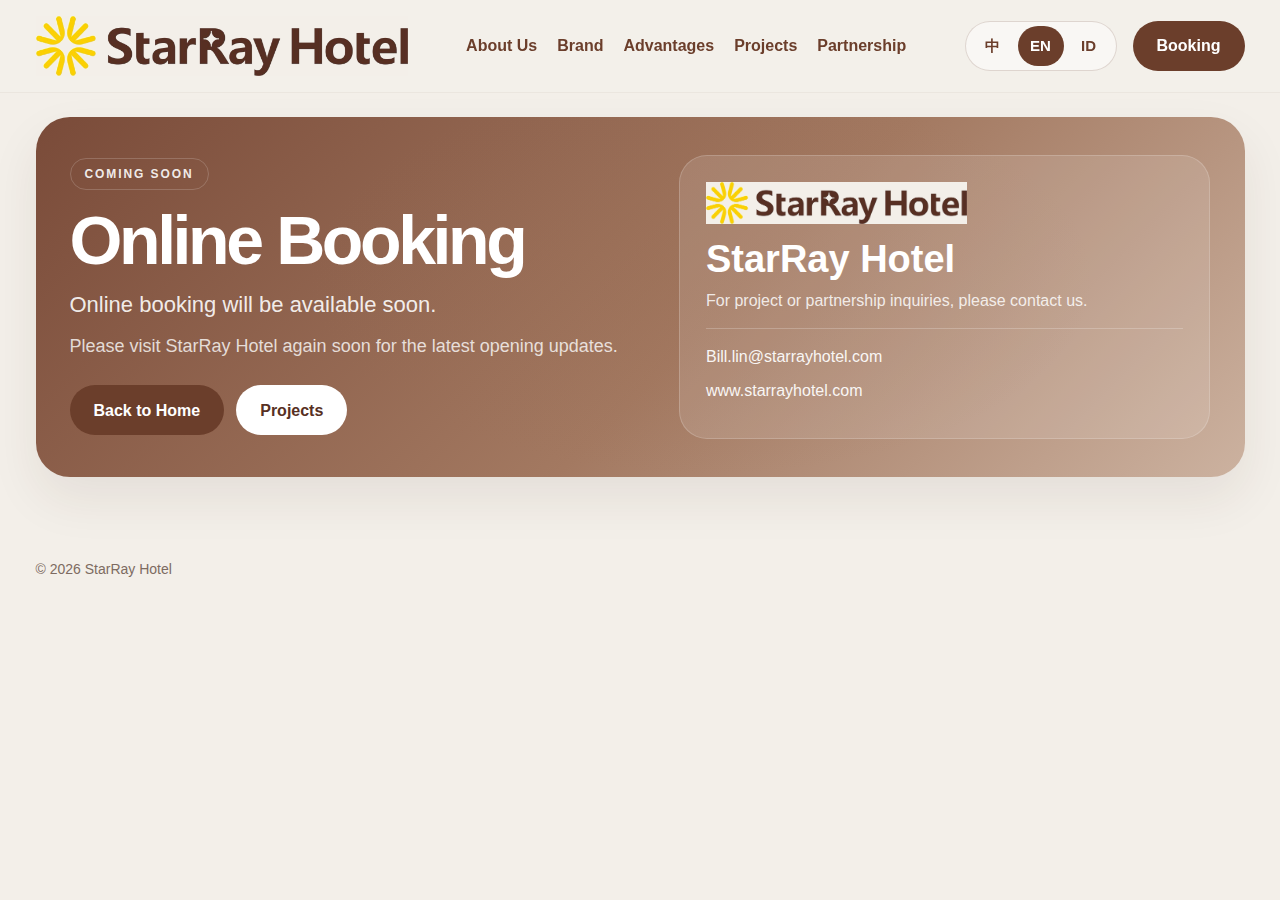
<file: booking/index.html>
<!doctype html><html lang="en"><head><meta charset="utf-8"><meta name="viewport" content="width=device-width,initial-scale=1"><title>Online Booking · StarRay Hotel</title><style>
:root{
  --bg:#f3efe9;
  --surface:#f8f5f1;
  --card:#ffffff;
  --text:#2f2019;
  --muted:#6f6158;
  --brand:#6b3e2b;
  --brand-dark:#573023;
  --brand-light:#c9ac98;
  --accent:#fdd100;
  --line:rgba(107,62,43,.12);
  --white:#fff;
  --container:1265px;
  --radius:32px;
  --shadow:0 22px 50px rgba(69,39,26,.08);
  --font:-apple-system,BlinkMacSystemFont,"Segoe UI",Inter,Roboto,Helvetica,Arial,sans-serif;
}
*{box-sizing:border-box}
html{scroll-behavior:smooth}
body{margin:0;font-family:var(--font);background:var(--bg);color:var(--text);line-height:1.45}
a{text-decoration:none;color:inherit}
img{display:block;max-width:100%}
.container{max-width:var(--container);margin:0 auto;padding:0 28px}
.site-header{position:sticky;top:0;z-index:40;background:rgba(243,239,233,.96);backdrop-filter:blur(10px);border-bottom:1px solid rgba(107,62,43,.06)}
.site-header .inner{display:flex;align-items:center;justify-content:space-between;gap:26px;min-height:92px}
.brandmark{display:flex;align-items:center;gap:16px;min-width:0;flex:0 0 auto}
.brandmark img{height:60px;width:auto}
.nav{display:flex;align-items:center;justify-content:center;gap:20px;flex:1;min-width:0;padding:0 8px}
.nav a{font-size:16px;font-weight:600;color:var(--brand);white-space:nowrap;flex:0 0 auto}
.nav a:hover,.nav a.active{color:var(--brand-dark)}
.actions{display:flex;align-items:center;gap:16px;flex:0 0 auto}
.lang-switch{display:flex;align-items:center;gap:2px;border:1px solid rgba(107,62,43,.18);border-radius:999px;padding:4px;background:rgba(255,255,255,.45)}
.lang-switch a,.lang-switch span{display:inline-flex;align-items:center;justify-content:center;height:40px;min-width:46px;padding:0 12px;border-radius:999px;font-size:15px;font-weight:700;color:var(--brand)}
.lang-switch .active{background:var(--brand);color:#fff}
.button{display:inline-flex;align-items:center;justify-content:center;height:50px;padding:0 24px;border-radius:999px;font-weight:700;font-size:16px;transition:.18s ease;white-space:nowrap}
.button.brand{background:var(--brand);color:#fff}
.button.primary{background:#fff;color:var(--brand-dark)}
.button.secondary{background:transparent;color:#fff;border:1px solid rgba(255,255,255,.38)}
.button.outline{background:transparent;color:var(--brand);border:1px solid rgba(107,62,43,.18)}
.button.small{height:40px;padding:0 16px;font-size:14px}
main{padding-bottom:28px}
.hero{padding:24px 0 16px}
.hero-panel{position:relative;overflow:hidden;border-radius:34px;padding:46px 34px 28px;background:
 radial-gradient(780px 390px at 56% 48%, rgba(155,110,84,.26), transparent 60%),
 linear-gradient(135deg, #573023 0%, #7a4b39 34%, #a27f67 68%, #ccb2a0 100%);
 box-shadow:var(--shadow)}
.hero-panel::before{content:"";position:absolute;inset:0;background-image:
 radial-gradient(circle at 85% 20%, rgba(253,209,0,.12) 0 2px, transparent 2px),
 radial-gradient(circle at 90% 24%, rgba(253,209,0,.10) 0 2px, transparent 2px),
 radial-gradient(circle at 78% 10%, rgba(253,209,0,.09) 0 2px, transparent 2px);
 background-size:120px 120px,120px 120px,120px 120px;opacity:.45;pointer-events:none}
.hero h1{margin:0 0 18px;font-size:62px;line-height:1;letter-spacing:-.045em;color:#fff;max-width:680px}
.hero .kicker{margin:0 0 18px;font-size:24px;font-weight:500;color:rgba(255,255,255,.92)}
.hero .lede{margin:0 0 28px;max-width:610px;font-size:18px;color:rgba(255,255,255,.82)}
.hero .cta{display:flex;gap:12px;flex-wrap:wrap;margin-bottom:28px}
.metrics{display:grid;grid-template-columns:repeat(3,1fr);gap:16px}
.metric{min-height:118px;padding:20px 28px;border-radius:24px;background:rgba(255,255,255,.10);border:1px solid rgba(255,255,255,.16);color:#fff}
.metric .value{font-size:42px;font-weight:800;line-height:1;margin-bottom:8px}
.metric .label{font-size:15px;color:rgba(255,255,255,.82)}
.section{padding:14px 0}
.card-panel{background:var(--surface);border:1px solid var(--line);border-radius:32px;padding:28px 28px;box-shadow:0 10px 28px rgba(69,39,26,.03)}
.section-label{margin:0 0 12px;color:var(--brand);font-size:13px;letter-spacing:.16em;text-transform:uppercase;font-weight:800}
.section h2{margin:0 0 18px;font-size:38px;line-height:1.05;letter-spacing:-.04em}
.section-intro{margin:0 0 18px;color:var(--muted);font-size:17px;max-width:760px}
.about-main{background:#fff;border:1px solid rgba(107,62,43,.10);border-radius:24px;padding:28px}
.about-company h3,.about-founder h3,.subsection-label{margin:0 0 14px;font-size:13px;color:var(--brand);letter-spacing:.14em;text-transform:uppercase;font-weight:800}
.about-company h4{margin:0 0 14px;font-size:28px;line-height:1.08;letter-spacing:-.03em}
.about-company p,.about-founder p{margin:0 0 10px;color:#584840;font-size:17px}
.foundation{display:grid;grid-template-columns:repeat(4,1fr);gap:14px;margin-top:18px}
.foundation .mini{background:#fbf7f3;border:1px solid rgba(107,62,43,.08);border-radius:18px;padding:14px 16px}
.foundation .mini .value{font-size:30px;font-weight:800;color:var(--brand);line-height:1}
.foundation .mini .label{margin-top:8px;font-size:14px;color:var(--muted)}
.photo-strip{display:grid;grid-template-columns:repeat(3,1fr);gap:0;margin:18px -28px 18px;border-top:1px solid rgba(107,62,43,.08);border-bottom:1px solid rgba(107,62,43,.08);overflow:hidden}
.photo-strip .item{aspect-ratio:16/9;overflow:hidden}
.photo-strip img{width:100%;height:100%;object-fit:cover}
.about-founder{padding-top:6px}
.about-founder h4{margin:0 0 8px;font-size:22px;line-height:1.15}
.about-founder .role{font-weight:700;color:#5a4b43}
.brand-cards{display:grid;grid-template-columns:repeat(3,1fr);gap:14px;margin-top:18px}
.brand-card{position:relative;overflow:hidden;border-radius:24px;min-height:300px;border:1px solid rgba(107,62,43,.10)}
.brand-card .bg{position:absolute;inset:0;width:100%;height:100%;object-fit:cover}
.brand-card::after{content:"";position:absolute;inset:0;background:linear-gradient(180deg, rgba(78,46,35,.20), rgba(78,46,35,.58))}
.brand-card .content{position:relative;z-index:1;display:flex;flex-direction:column;height:100%;padding:18px;color:#fff}
.brand-card .topline{display:flex;justify-content:space-between;align-items:flex-start;font-size:14px;font-weight:700;letter-spacing:.08em}
.brand-card .pill{font-size:18px;letter-spacing:.14em}
.brand-card h3{margin:auto 0 10px;font-size:34px;line-height:1.02}
.brand-card p{margin:0;font-size:18px;color:rgba(255,255,255,.9);max-width:92%}
.edge-cards{display:grid;grid-template-columns:repeat(4,1fr);gap:14px;margin-top:18px}
.edge-card,.project-card,.partner-card,.contact-card{background:#fff;border:1px solid rgba(107,62,43,.10);border-radius:24px;padding:22px}
.edge-card .stat{font-size:34px;font-weight:800;color:var(--brand);line-height:1}
.edge-card h3{margin:12px 0 10px;font-size:22px;line-height:1.08}
.edge-card p{margin:0;color:#5d4c44;font-size:16px}
.projects-grid{display:grid;grid-template-columns:1fr 1fr;gap:18px;margin-top:18px}
.project-photo{overflow:hidden;border-radius:20px;aspect-ratio:16/10;margin-bottom:18px}
.project-photo img{width:100%;height:100%;object-fit:cover}
.project-card h3{margin:0 0 10px;font-size:28px;line-height:1.06}
.project-meta{display:flex;gap:12px;flex-wrap:wrap;margin-bottom:12px;color:var(--brand);font-size:14px;font-weight:700}
.project-card p{margin:0 0 18px;color:#5f4d44;font-size:17px}
.project-actions{display:flex;gap:12px;flex-wrap:wrap}
.partner-grid{display:grid;grid-template-columns:repeat(3,1fr);gap:14px;margin-top:18px}
.partner-card h3{margin:0 0 10px;font-size:24px}
.partner-card p{margin:0;color:#5f4d44;font-size:16px}
.contact-grid{display:grid;grid-template-columns:1.1fr .9fr;gap:14px;margin-top:18px}
.contact-card h3{margin:0 0 12px;font-size:28px}
.contact-card p{margin:0 0 10px;color:#5f4d44;font-size:16px}
.contact-list{display:grid;gap:10px;margin-top:18px}
.input,textarea{width:100%;padding:14px 16px;border-radius:16px;border:1px solid rgba(107,62,43,.14);background:#faf8f5;font:inherit;color:var(--text)}
textarea{min-height:120px;resize:vertical}
.inquiry-form{display:grid;gap:10px}
.footer{padding:24px 0 46px;color:#7d6b61;font-size:14px}
.booking-hero{padding:24px 0 30px}
.booking-panel{overflow:hidden;border-radius:34px;padding:38px 34px;background:
 radial-gradient(680px 340px at 55% 45%, rgba(155,110,84,.26), transparent 58%),
 linear-gradient(135deg, #7a4b39 0%, #a37961 56%, #ccb2a0 100%);
 box-shadow:var(--shadow)}
.booking-grid{display:grid;grid-template-columns:1.05fr .95fr;gap:22px;align-items:center}
.booking-panel .tag{display:inline-flex;align-items:center;justify-content:center;height:32px;padding:0 14px;border-radius:999px;border:1px solid rgba(255,255,255,.18);color:rgba(255,255,255,.9);font-size:12px;letter-spacing:.16em;text-transform:uppercase;font-weight:700}
.booking-panel h1{margin:18px 0 16px;font-size:68px;line-height:.96;letter-spacing:-.05em;color:#fff}
.booking-panel p{margin:0 0 12px;font-size:22px;color:rgba(255,255,255,.9)}
.booking-panel .sub{max-width:560px;font-size:18px;color:rgba(255,255,255,.78)}
.booking-actions{display:flex;gap:12px;flex-wrap:wrap;margin-top:26px}
.booking-contact{background:rgba(255,255,255,.12);border:1px solid rgba(255,255,255,.18);border-radius:28px;padding:26px;color:#fff}
.booking-contact .logo{display:flex;align-items:center;gap:12px;margin-bottom:16px}
.booking-contact .logo img{height:42px}
.booking-contact h3{margin:0 0 10px;font-size:38px;line-height:1.03}
.booking-contact p{margin:0 0 10px;font-size:16px;color:rgba(255,255,255,.84)}
.booking-contact .line{height:1px;background:rgba(255,255,255,.22);margin:16px 0}
.muted-link{color:#fff;opacity:.92}
@media (max-width:1100px){
  .nav{gap:22px}
  .hero h1{font-size:54px}
  .edge-cards{grid-template-columns:repeat(2,1fr)}
  .booking-grid,.contact-grid,.projects-grid{grid-template-columns:1fr}
}
@media (max-width:900px){
  .site-header .inner{min-height:84px;flex-wrap:wrap;padding-top:14px;padding-bottom:14px}
  .nav{order:3;width:100%;justify-content:flex-start;overflow:auto;padding-bottom:4px}
  .nav a{font-size:16px}
  .hero-panel,.booking-panel{padding:30px 22px 20px}
  .hero h1{font-size:44px}
  .hero .kicker{font-size:20px}
  .metrics,.brand-cards,.partner-grid,.foundation,.edge-cards,.photo-strip{grid-template-columns:1fr}
  .section h2{font-size:34px}
  .booking-panel h1{font-size:50px}
  .actions{width:100%;justify-content:space-between}
}

.mail-help{font-size:14px;color:#7c6b61}
</style></head><body><header class="site-header"><div class="container inner"><a href="../index.html" class="brandmark"><img src="[data-uri]" alt="StarRay Hotel"></a><nav class="nav"><a href="../index.html#about">About Us</a><a href="../index.html#brand">Brand</a><a href="../index.html#edge">Advantages</a><a href="../index.html#projects">Projects</a><a href="../index.html#partnership">Partnership</a></nav><div class="actions"><div class="lang-switch"><a href="../zh/booking/index.html" class="">中</a><a href="index.html" class="active">EN</a><a href="../id/booking/index.html" class="">ID</a></div><a class="button brand" href="index.html">Booking</a></div></div></header><main><section class="booking-hero"><div class="container"><div class="booking-panel"><div class="booking-grid"><div><span class="tag">Coming Soon</span><h1>Online Booking</h1><p>Online booking will be available soon.</p><p class="sub">Please visit StarRay Hotel again soon for the latest opening updates.</p><div class="booking-actions"><a class="button brand" href="../index.html">Back to Home</a><a class="button primary" href="../index.html#projects">Projects</a></div></div><div class="booking-contact"><div class="logo"><img src="[data-uri]" alt="StarRay Hotel"></div><h3>StarRay Hotel</h3><p>For project or partnership inquiries, please contact us.</p><div class="line"></div><p><a class="muted-link" href="mailto:Bill.lin@starrayhotel.com">Bill.lin@starrayhotel.com</a></p><p><a class="muted-link" href="https://www.starrayhotel.com">www.starrayhotel.com</a></p></div></div></div></div></section></main><footer class="footer"><div class="container">© 2026 StarRay Hotel</div></footer></body></html>
</file>
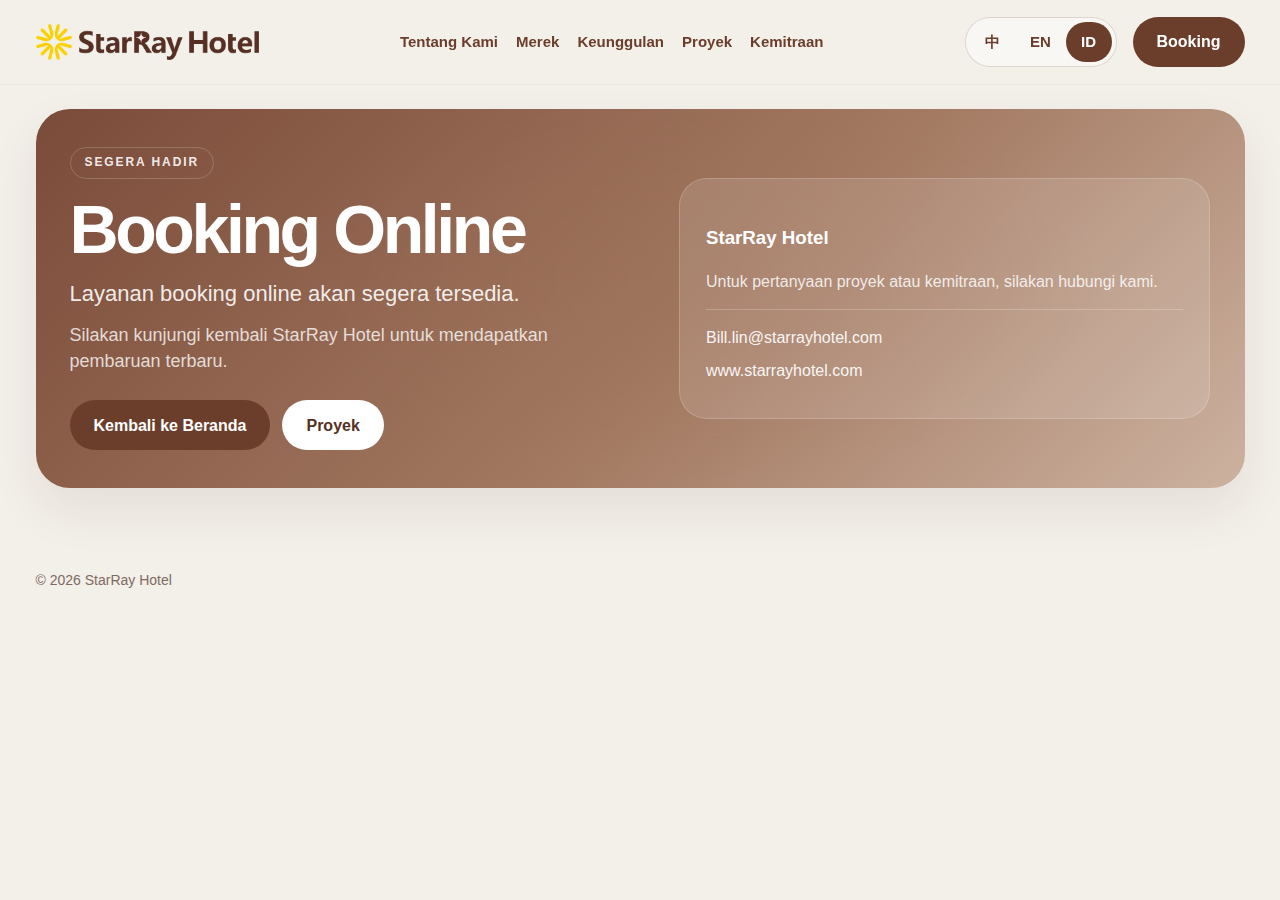
<file: id/booking/index.html>
<!DOCTYPE html>
<html lang="id"><head><meta charset="utf-8"/><meta content="width=device-width,initial-scale=1" name="viewport"/><meta name="description" content="Pemesanan online StarRay Hotel akan segera tersedia. Jelajahi proyek hotel yang sedang berjalan dan hubungi StarRay Hotel Group Indonesia untuk kemitraan atau investasi."/>
<meta name="robots" content="index,follow,max-image-preview:large,max-snippet:-1,max-video-preview:-1"/>
<meta name="theme-color" content="#f3efe9"/>
<meta name="format-detection" content="telephone=no"/>
<link rel="canonical" href="https://www.starrayhotel.com/id/booking/"/>
<link rel="alternate" hreflang="en" href="https://www.starrayhotel.com/booking/"/>
<link rel="alternate" hreflang="zh-CN" href="https://www.starrayhotel.com/zh/booking/"/>
<link rel="alternate" hreflang="id-ID" href="https://www.starrayhotel.com/id/booking/"/>
<link rel="alternate" hreflang="x-default" href="https://www.starrayhotel.com/booking/"/>
<meta property="og:type" content="website"/>
<meta property="og:site_name" content="StarRay Hotel"/>
<meta property="og:locale" content="id_ID"/>
<meta property="og:title" content="Pemesanan StarRay Hotel | Segera Hadir"/>
<meta property="og:description" content="Pemesanan online akan segera tersedia. Jelajahi proyek saat ini dan hubungi StarRay Hotel untuk peluang kemitraan atau investasi."/>
<meta property="og:url" content="https://www.starrayhotel.com/id/booking/"/>
<meta property="og:image" content="https://www.starrayhotel.com/og-booking.png"/>
<meta name="twitter:card" content="summary_large_image"/>
<meta name="twitter:title" content="Pemesanan StarRay Hotel | Segera Hadir"/>
<meta name="twitter:description" content="Pemesanan online akan segera tersedia. Jelajahi proyek saat ini dan hubungi StarRay Hotel untuk peluang kemitraan atau investasi."/>
<meta name="twitter:image" content="https://www.starrayhotel.com/og-booking.png"/>
<link rel="icon" type="image/png" href="/favicon.png"/>
<link rel="apple-touch-icon" href="/logo-social.png"/>
<script type="application/ld+json">{"@context":"https://schema.org","@graph":[{"@type":"Organization","@id":"https://www.starrayhotel.com/#organization","name":"StarRay Hotel Group Indonesia","url":"https://www.starrayhotel.com/","logo":"https://www.starrayhotel.com/logo-social.png","email":"Bill.lin@starrayhotel.com","founder":{"@type":"Person","name":"Bill Lin"},"description":"Halaman pemesanan StarRay Hotel. Fitur booking online akan segera hadir, dengan akses ke proyek berjalan dan kontak langsung.","areaServed":"Indonesia","knowsAbout":["Hotel branding","Hotel operations","Pre-opening management","Hotel investment","Urban hospitality"]},{"@type":"WebSite","@id":"https://www.starrayhotel.com/#website","url":"https://www.starrayhotel.com/","name":"StarRay Hotel","inLanguage":"id","publisher":{"@id":"https://www.starrayhotel.com/#organization"}},{"@type":"WebPage","@id":"https://www.starrayhotel.com/id/booking/#webpage","url":"https://www.starrayhotel.com/id/booking/","name":"Pemesanan StarRay Hotel | Segera Hadir","description":"Pemesanan online StarRay Hotel akan segera tersedia. Jelajahi proyek hotel yang sedang berjalan dan hubungi StarRay Hotel Group Indonesia untuk kemitraan atau investasi.","inLanguage":"id","isPartOf":{"@id":"https://www.starrayhotel.com/#website"},"about":{"@id":"https://www.starrayhotel.com/#organization"},"primaryImageOfPage":"https://www.starrayhotel.com/og-booking.png"}]}</script><title>Pemesanan StarRay Hotel | Segera Hadir</title><style>
:root{
  --bg:#f3efe9;
  --surface:#f8f5f1;
  --card:#ffffff;
  --text:#2f2019;
  --muted:#6f6158;
  --brand:#6b3e2b;
  --brand-dark:#573023;
  --brand-light:#c9ac98;
  --accent:#fdd100;
  --line:rgba(107,62,43,.12);
  --white:#fff;
  --container:1265px;
  --radius:32px;
  --shadow:0 22px 50px rgba(69,39,26,.08);
  --font:-apple-system,BlinkMacSystemFont,"Segoe UI",Inter,Roboto,Helvetica,Arial,sans-serif;
}
*{box-sizing:border-box}
html{scroll-behavior:smooth;scroll-padding-top:124px}
body{margin:0;font-family:var(--font);background:var(--bg);color:var(--text);line-height:1.45}
section[id]{scroll-margin-top:124px}
a{text-decoration:none;color:inherit}
img{display:block;max-width:100%}
.container{max-width:var(--container);margin:0 auto;padding:0 28px}
.site-header{position:sticky;top:0;z-index:40;background:rgba(243,239,233,.96);backdrop-filter:blur(10px);border-bottom:1px solid rgba(107,62,43,.06)}
.site-header .inner{display:flex;align-items:center;justify-content:space-between;gap:22px;min-height:84px}
.brandmark{display:flex;align-items:center;gap:16px;min-width:0;flex:0 0 auto}
.brandmark img{height:36px;width:auto}
.nav{display:flex;align-items:center;justify-content:center;gap:18px;flex:1;min-width:0;padding:0 8px}
.nav a{font-size:15px;font-weight:600;color:var(--brand);white-space:nowrap;flex:0 0 auto}
.nav a:hover,.nav a.active{color:var(--brand-dark)}
.actions{display:flex;align-items:center;gap:16px;flex:0 0 auto}
.lang-switch{display:flex;align-items:center;gap:2px;border:1px solid rgba(107,62,43,.18);border-radius:999px;padding:4px;background:rgba(255,255,255,.45)}
.lang-switch a,.lang-switch span{display:inline-flex;align-items:center;justify-content:center;height:40px;min-width:46px;padding:0 12px;border-radius:999px;font-size:15px;font-weight:700;color:var(--brand)}
.lang-switch .active{background:var(--brand);color:#fff}
.button{display:inline-flex;align-items:center;justify-content:center;height:50px;padding:0 24px;border-radius:999px;font-weight:700;font-size:16px;transition:.18s ease;white-space:nowrap}
.button.brand{background:var(--brand);color:#fff}
.button.primary{background:#fff;color:var(--brand-dark)}
.button.secondary{background:transparent;color:#fff;border:1px solid rgba(255,255,255,.38)}
.button.outline{background:transparent;color:var(--brand);border:1px solid rgba(107,62,43,.18)}
.button.small{height:40px;padding:0 16px;font-size:14px}
main{padding-bottom:28px}
.hero{padding:24px 0 16px}
.hero-panel{position:relative;overflow:hidden;border-radius:34px;padding:46px 34px 28px;background:
 radial-gradient(780px 390px at 56% 48%, rgba(155,110,84,.26), transparent 60%),
 linear-gradient(135deg, #573023 0%, #7a4b39 34%, #a27f67 68%, #ccb2a0 100%);
 box-shadow:var(--shadow)}
.hero-panel::before{content:"";position:absolute;inset:0;background-image:
 radial-gradient(circle at 85% 20%, rgba(253,209,0,.12) 0 2px, transparent 2px),
 radial-gradient(circle at 90% 24%, rgba(253,209,0,.10) 0 2px, transparent 2px),
 radial-gradient(circle at 78% 10%, rgba(253,209,0,.09) 0 2px, transparent 2px);
 background-size:120px 120px,120px 120px,120px 120px;opacity:.45;pointer-events:none}
.hero h1{margin:0 0 18px;font-size:62px;line-height:1;letter-spacing:-.045em;color:#fff;max-width:680px}
.hero .kicker{margin:0 0 18px;font-size:24px;font-weight:500;color:rgba(255,255,255,.92)}
.hero .lede{margin:0 0 28px;max-width:610px;font-size:18px;color:rgba(255,255,255,.82)}
.hero .cta{display:flex;gap:12px;flex-wrap:wrap;margin-bottom:28px}
.metrics{display:grid;grid-template-columns:repeat(3,1fr);gap:16px}
.metric{min-height:118px;padding:20px 28px;border-radius:24px;background:rgba(255,255,255,.10);border:1px solid rgba(255,255,255,.16);color:#fff}
.metric .value{font-size:42px;font-weight:800;line-height:1;margin-bottom:8px}
.metric .label{font-size:15px;color:rgba(255,255,255,.82)}
.section{padding:14px 0}
.card-panel{background:var(--surface);border:1px solid var(--line);border-radius:32px;padding:28px 28px;box-shadow:0 10px 28px rgba(69,39,26,.03)}
.section-label{margin:0 0 12px;color:var(--brand);font-size:13px;letter-spacing:.16em;text-transform:uppercase;font-weight:800}
.section h2{margin:0 0 18px;font-size:38px;line-height:1.05;letter-spacing:-.04em}
.section-intro{margin:0 0 18px;color:var(--muted);font-size:17px;max-width:760px}
.about-main{background:#fff;border:1px solid rgba(107,62,43,.10);border-radius:24px;padding:28px}
.about-company h3,.about-founder h3,.subsection-label{margin:0 0 14px;font-size:13px;color:var(--brand);letter-spacing:.14em;text-transform:uppercase;font-weight:800}
.about-company h4{margin:0 0 14px;font-size:28px;line-height:1.08;letter-spacing:-.03em}
.about-company p,.about-founder p{margin:0 0 10px;color:#584840;font-size:17px}
.foundation{display:grid;grid-template-columns:repeat(4,1fr);gap:14px;margin-top:18px}
.foundation .mini{background:#fbf7f3;border:1px solid rgba(107,62,43,.08);border-radius:18px;padding:14px 16px}
.foundation .mini .value{font-size:30px;font-weight:800;color:var(--brand);line-height:1}
.foundation .mini .label{margin-top:8px;font-size:14px;color:var(--muted)}
.photo-strip{display:grid;grid-template-columns:repeat(3,1fr);gap:0;margin:18px -28px 18px;border-top:1px solid rgba(107,62,43,.08);border-bottom:1px solid rgba(107,62,43,.08);overflow:hidden}
.photo-strip .item{aspect-ratio:16/9;overflow:hidden}
.photo-strip img{width:100%;height:100%;object-fit:cover}
.about-founder{padding-top:6px}
.about-founder h4{margin:0 0 8px;font-size:22px;line-height:1.15}
.about-founder .role{font-weight:700;color:#5a4b43}
.brand-cards{display:grid;grid-template-columns:repeat(3,1fr);gap:14px;margin-top:18px}
.brand-card{position:relative;overflow:hidden;border-radius:24px;min-height:300px;border:1px solid rgba(107,62,43,.10)}
.brand-card .bg{position:absolute;inset:0;width:100%;height:100%;object-fit:cover}
.brand-card::after{content:"";position:absolute;inset:0;background:linear-gradient(180deg, rgba(78,46,35,.20), rgba(78,46,35,.58))}
.brand-card .content{position:relative;z-index:1;display:flex;flex-direction:column;height:100%;padding:18px;color:#fff}
.brand-card .topline{display:flex;justify-content:space-between;align-items:flex-start;font-size:14px;font-weight:700;letter-spacing:.08em}
.brand-card .pill{font-size:18px;letter-spacing:.14em}
.brand-card h3{margin:auto 0 10px;font-size:34px;line-height:1.02}
.brand-card p{margin:0;font-size:18px;color:rgba(255,255,255,.9);max-width:92%}
.edge-cards{display:grid;grid-template-columns:repeat(4,1fr);gap:14px;margin-top:18px}
.edge-card,.project-card,.partner-card,.contact-card{background:#fff;border:1px solid rgba(107,62,43,.10);border-radius:24px;padding:22px}
.edge-card .stat{font-size:34px;font-weight:800;color:var(--brand);line-height:1}
.edge-card h3{margin:12px 0 10px;font-size:22px;line-height:1.08}
.edge-card p{margin:0;color:#5d4c44;font-size:16px}
.projects-grid{display:grid;grid-template-columns:1fr 1fr;gap:18px;margin-top:18px}
.project-photo{overflow:hidden;border-radius:20px;aspect-ratio:16/10;margin-bottom:18px}
.project-photo img{width:100%;height:100%;object-fit:cover}
.project-card h3{margin:0 0 10px;font-size:28px;line-height:1.06}
.project-meta{display:flex;gap:12px;flex-wrap:wrap;margin-bottom:12px;color:var(--brand);font-size:14px;font-weight:700}
.project-card p{margin:0 0 18px;color:#5f4d44;font-size:17px}
.project-actions{display:flex;gap:12px;flex-wrap:wrap}
.partner-grid{display:grid;grid-template-columns:repeat(3,1fr);gap:14px;margin-top:18px}
.partner-card h3{margin:0 0 10px;font-size:24px}
.partner-card p{margin:0;color:#5f4d44;font-size:16px}
.contact-grid{display:grid;grid-template-columns:1.1fr .9fr;gap:14px;margin-top:18px}
.contact-card h3{margin:0 0 12px;font-size:28px}
.contact-card p{margin:0 0 10px;color:#5f4d44;font-size:16px}
.contact-list{display:grid;gap:10px;margin-top:18px}
.input,textarea{width:100%;padding:14px 16px;border-radius:16px;border:1px solid rgba(107,62,43,.14);background:#faf8f5;font:inherit;color:var(--text)}
textarea{min-height:120px;resize:vertical}
.inquiry-form{display:grid;gap:10px}
.footer{padding:24px 0 46px;color:#7d6b61;font-size:14px}
.booking-hero{padding:24px 0 30px}
.booking-panel{overflow:hidden;border-radius:34px;padding:38px 34px;background:
 radial-gradient(680px 340px at 55% 45%, rgba(155,110,84,.26), transparent 58%),
 linear-gradient(135deg, #7a4b39 0%, #a37961 56%, #ccb2a0 100%);
 box-shadow:var(--shadow)}
.booking-grid{display:grid;grid-template-columns:1.05fr .95fr;gap:22px;align-items:center}
.booking-panel .tag{display:inline-flex;align-items:center;justify-content:center;height:32px;padding:0 14px;border-radius:999px;border:1px solid rgba(255,255,255,.18);color:rgba(255,255,255,.9);font-size:12px;letter-spacing:.16em;text-transform:uppercase;font-weight:700}
.booking-panel h1{margin:18px 0 16px;font-size:68px;line-height:.96;letter-spacing:-.05em;color:#fff}
.booking-panel p{margin:0 0 12px;font-size:22px;color:rgba(255,255,255,.9)}
.booking-panel .sub{max-width:560px;font-size:18px;color:rgba(255,255,255,.78)}
.booking-actions{display:flex;gap:12px;flex-wrap:wrap;margin-top:26px}
.booking-contact{background:rgba(255,255,255,.12);border:1px solid rgba(255,255,255,.18);border-radius:28px;padding:26px;color:#fff}
.booking-contact .booking-contact h3{margin:0 0 10px;font-size:38px;line-height:1.03}
.booking-contact p{margin:0 0 10px;font-size:16px;color:rgba(255,255,255,.84)}
.booking-contact .line{height:1px;background:rgba(255,255,255,.22);margin:16px 0}
.muted-link{color:#fff;opacity:.92}
@media (max-width:1100px){
  .nav{gap:22px}
  .hero h1{font-size:54px}
  .edge-cards{grid-template-columns:repeat(2,1fr)}
  .booking-grid,.contact-grid,.projects-grid{grid-template-columns:1fr}
}
@media (max-width:900px){
  html{scroll-padding-top:208px}
  section[id]{scroll-margin-top:208px}
  body{overflow-x:hidden}
  .container{padding:0 16px}

  .site-header .inner{
    min-height:auto;
    display:grid;
    grid-template-columns:1fr;
    grid-template-areas:
      "brand"
      "actions"
      "nav";
    gap:10px;
    padding-top:10px;
    padding-bottom:10px;
  }

  .brandmark{grid-area:brand;justify-self:start}
  .brandmark img{height:28px;width:auto}

  .actions{
    grid-area:actions;
    width:100%;
    justify-content:space-between;
    gap:10px;
  }

  .lang-switch{padding:3px}
  .lang-switch a,.lang-switch span{height:38px;min-width:42px;padding:0 10px;font-size:14px}
  .actions .button.brand{height:44px;padding:0 18px;font-size:15px;min-width:118px}

  .nav{
    grid-area:nav;
    width:100%;
    justify-content:flex-start;
    gap:16px;
    overflow-x:auto;
    overflow-y:hidden;
    padding:2px 0 6px;
    scrollbar-width:none;
    -ms-overflow-style:none;
  }
  .nav::-webkit-scrollbar{display:none}
  .nav a{font-size:14px;white-space:nowrap;flex:0 0 auto}

  .hero{padding:16px 0 12px}
  .booking-hero{padding:16px 0 12px}
  .hero-panel,.booking-panel{padding:24px 18px 18px;border-radius:28px}
  .hero h1,.booking-panel h1{font-size:clamp(30px,11vw,42px);line-height:.98;max-width:8ch}
  .hero .kicker{font-size:16px;line-height:1.35;margin-bottom:14px}
  .hero .lede,.booking-panel p,.booking-panel .sub,.section-intro,.project-card p,.contact-card p,.about-company p,.about-founder p{font-size:15px}

  .hero .cta,.project-actions{flex-direction:column;align-items:stretch}
  .hero .cta .button,.project-actions .button{width:100%;justify-content:center}

  .metrics,.brand-cards,.partner-grid,.foundation,.edge-cards,.photo-strip,.booking-grid,.contact-grid,.projects-grid{grid-template-columns:1fr}

  .metric,.foundation .mini{min-height:auto;padding:18px 20px}
  .metric .value,.foundation .mini .value{font-size:34px}

  .section{padding:10px 0}
  .section h2{font-size:clamp(26px,9vw,34px);line-height:1.04}
  .card-panel{padding:22px 18px;border-radius:28px}
  .about-main,.project-card,.partner-card,.contact-card{padding:18px}
  .about-company h4,.project-card h3{font-size:22px;line-height:1.08}
  .about-founder h4{font-size:20px;line-height:1.12}

  .photo-strip{margin:18px 0;border-radius:22px;overflow:hidden}
  .photo-strip .item{aspect-ratio:16/10}

  .brand-card{min-height:340px}
  .brand-card .content{padding:16px}
  .brand-card .topline{font-size:13px}
  .brand-card .pill{font-size:16px}
  .brand-card h3{font-size:clamp(22px,9vw,34px);line-height:1;max-width:8ch}
  .brand-card p{font-size:15px;max-width:12ch}

  .booking-actions{display:flex;gap:10px;flex-wrap:wrap}
  .booking-actions .button{flex:1 1 calc(50% - 5px);min-width:0}
  .booking-card,.booking-contact{padding:20px}
  .booking-contact h3{font-size:22px}
}
@media (max-width:560px){
  html{scroll-padding-top:220px}
  section[id]{scroll-margin-top:220px}
  .container{padding:0 14px}
  .brandmark img{height:24px}
  .lang-switch a,.lang-switch span{min-width:40px;padding:0 10px}
  .nav{gap:14px}
  .nav a{font-size:13px}
  .actions .button.brand{min-width:112px;height:42px;padding:0 16px}

  .hero-panel,.booking-panel{padding:20px 16px 16px}
  .hero h1,.booking-panel h1{font-size:clamp(26px,10vw,36px)}
  .hero .kicker{font-size:15px}
  .hero .lede,.booking-panel p,.booking-panel .sub,.section-intro,.project-card p,.contact-card p,.about-company p,.about-founder p{font-size:14px}

  .section h2{font-size:clamp(22px,8.5vw,30px)}
  .about-company h4,.project-card h3{font-size:18px}
  .about-founder h4{font-size:18px}
  .metric .value,.foundation .mini .value{font-size:28px}

  .brand-card{min-height:300px}
  .brand-card h3{font-size:20px;max-width:9ch}
  .brand-card p{font-size:13px;max-width:13ch}

  .button{height:46px}
}
@media (max-width:390px){
  html{scroll-padding-top:228px}
  section[id]{scroll-margin-top:228px}
  .brandmark img{height:22px}
  .nav a{font-size:12.5px}
  .hero h1,.booking-panel h1{font-size:24px}
  .section h2{font-size:20px}
  .brand-card{min-height:280px}
  .brand-card h3{font-size:18px}
  .brand-card p{font-size:12.5px}
}

.mail-help{font-size:14px;color:#7c6b61}
</style></head><body><header class="site-header"><div class="container inner"><a class="brandmark" href="../index.html"><img alt="StarRay Hotel" src="[data-uri]"/></a><nav class="nav"><a href="../index.html#about">Tentang Kami</a><a href="../index.html#brand">Merek</a><a href="../index.html#edge">Keunggulan</a><a href="../index.html#projects">Proyek</a><a href="../index.html#partnership">Kemitraan</a></nav><div class="actions"><div class="lang-switch"><a class="" href="../../zh/booking/index.html">中</a><a class="" href="../../booking/index.html">EN</a><a class="active" href="index.html">ID</a></div><a class="button brand" href="index.html">Booking</a></div></div></header><main><section class="booking-hero"><div class="container"><div class="booking-panel"><div class="booking-grid"><div><span class="tag">Segera Hadir</span><h1>Booking Online</h1><p>Layanan booking online akan segera tersedia.</p><p class="sub">Silakan kunjungi kembali StarRay Hotel untuk mendapatkan pembaruan terbaru.</p><div class="booking-actions"><a class="button brand" href="../index.html">Kembali ke Beranda</a><a class="button primary" href="../index.html#projects">Proyek</a></div></div><div class="booking-contact"><h3>StarRay Hotel</h3><p>Untuk pertanyaan proyek atau kemitraan, silakan hubungi kami.</p><div class="line"></div><p><a class="muted-link" href="mailto:Bill.lin@starrayhotel.com">Bill.lin@starrayhotel.com</a></p><p><a class="muted-link" href="https://www.starrayhotel.com">www.starrayhotel.com</a></p></div></div></div></div></section></main><footer class="footer"><div class="container">© 2026 StarRay Hotel</div></footer><script>
(function(){
  function headerOffset(){
    var header = document.querySelector('.site-header');
    if(!header) return 120;
    return Math.ceil(header.getBoundingClientRect().height + 14);
  }
  function scrollToHash(hash, smooth){
    if(!hash || hash.charAt(0) !== '#') return;
    var target = document.querySelector(hash);
    if(!target) return;
    var top = target.getBoundingClientRect().top + window.pageYOffset - headerOffset();
    window.scrollTo({ top: Math.max(0, top), behavior: smooth ? 'smooth' : 'auto' });
  }
  document.addEventListener('click', function(e){
    var link = e.target.closest('a[href^="#"]');
    if(!link) return;
    var hash = link.getAttribute('href');
    if(!hash || hash === '#') return;
    var target = document.querySelector(hash);
    if(!target) return;
    e.preventDefault();
    history.pushState(null, '', hash);
    scrollToHash(hash, true);
  });
  window.addEventListener('load', function(){
    if(location.hash){
      setTimeout(function(){ scrollToHash(location.hash, false); }, 120);
    }
  });
  window.addEventListener('hashchange', function(){
    if(location.hash){
      setTimeout(function(){ scrollToHash(location.hash, false); }, 30);
    }
  });
})();
</script></body></html>
</file>
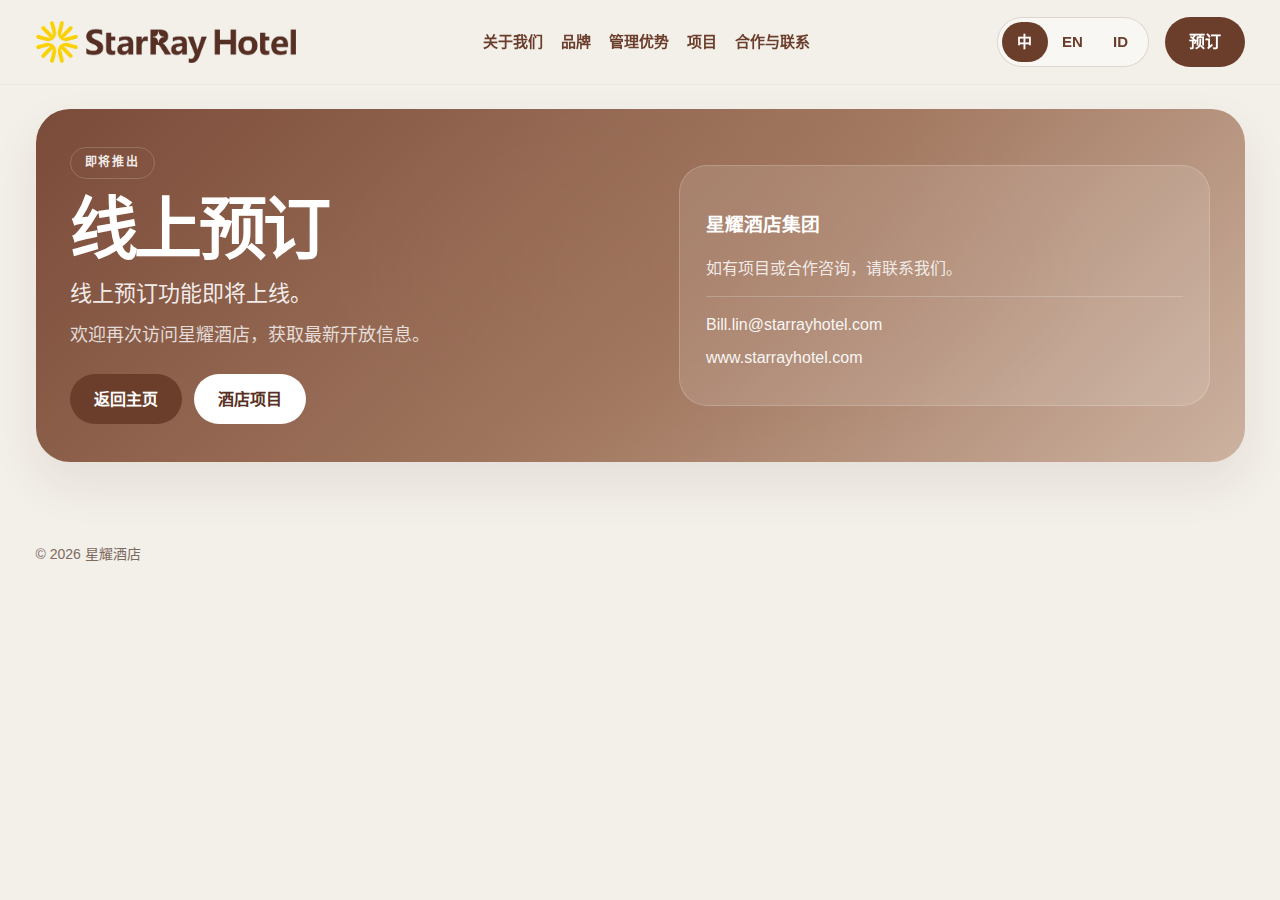
<file: zh/booking/index.html>
<!DOCTYPE html>

<html lang="zh-CN"><head><meta charset="utf-8"/><meta content="width=device-width,initial-scale=1" name="viewport"/><title>线上预订 · 星耀酒店</title><style>
:root{
  --bg:#f3efe9;
  --surface:#f8f5f1;
  --card:#ffffff;
  --text:#2f2019;
  --muted:#6f6158;
  --brand:#6b3e2b;
  --brand-dark:#573023;
  --brand-light:#c9ac98;
  --accent:#fdd100;
  --line:rgba(107,62,43,.12);
  --white:#fff;
  --container:1265px;
  --radius:32px;
  --shadow:0 22px 50px rgba(69,39,26,.08);
  --font:-apple-system,BlinkMacSystemFont,"Segoe UI",Inter,Roboto,Helvetica,Arial,sans-serif;
}
*{box-sizing:border-box}
html{scroll-behavior:smooth;scroll-padding-top:112px}
body{margin:0;font-family:var(--font);background:var(--bg);color:var(--text);line-height:1.45}
section[id]{scroll-margin-top:112px}
a{text-decoration:none;color:inherit}
img{display:block;max-width:100%}
.container{max-width:var(--container);margin:0 auto;padding:0 28px}
.site-header{position:sticky;top:0;z-index:40;background:rgba(243,239,233,.96);backdrop-filter:blur(10px);border-bottom:1px solid rgba(107,62,43,.06)}
.site-header .inner{display:flex;align-items:center;justify-content:space-between;gap:22px;min-height:84px}
.brandmark{display:flex;align-items:center;gap:16px;min-width:0;flex:0 0 auto}
.brandmark img{height:42px;width:auto}
.nav{display:flex;align-items:center;justify-content:center;gap:18px;flex:1;min-width:0;padding:0 8px}
.nav a{font-size:15px;font-weight:600;color:var(--brand);white-space:nowrap;flex:0 0 auto}
.nav a:hover,.nav a.active{color:var(--brand-dark)}
.actions{display:flex;align-items:center;gap:16px;flex:0 0 auto}
.lang-switch{display:flex;align-items:center;gap:2px;border:1px solid rgba(107,62,43,.18);border-radius:999px;padding:4px;background:rgba(255,255,255,.45)}
.lang-switch a,.lang-switch span{display:inline-flex;align-items:center;justify-content:center;height:40px;min-width:46px;padding:0 12px;border-radius:999px;font-size:15px;font-weight:700;color:var(--brand)}
.lang-switch .active{background:var(--brand);color:#fff}
.button{display:inline-flex;align-items:center;justify-content:center;height:50px;padding:0 24px;border-radius:999px;font-weight:700;font-size:16px;transition:.18s ease;white-space:nowrap}
.button.brand{background:var(--brand);color:#fff}
.button.primary{background:#fff;color:var(--brand-dark)}
.button.secondary{background:transparent;color:#fff;border:1px solid rgba(255,255,255,.38)}
.button.outline{background:transparent;color:var(--brand);border:1px solid rgba(107,62,43,.18)}
.button.small{height:40px;padding:0 16px;font-size:14px}
main{padding-bottom:28px}
.hero{padding:24px 0 16px}
.hero-panel{position:relative;overflow:hidden;border-radius:34px;padding:46px 34px 28px;background:
 radial-gradient(780px 390px at 56% 48%, rgba(155,110,84,.26), transparent 60%),
 linear-gradient(135deg, #573023 0%, #7a4b39 34%, #a27f67 68%, #ccb2a0 100%);
 box-shadow:var(--shadow)}
.hero-panel::before{content:"";position:absolute;inset:0;background-image:
 radial-gradient(circle at 85% 20%, rgba(253,209,0,.12) 0 2px, transparent 2px),
 radial-gradient(circle at 90% 24%, rgba(253,209,0,.10) 0 2px, transparent 2px),
 radial-gradient(circle at 78% 10%, rgba(253,209,0,.09) 0 2px, transparent 2px);
 background-size:120px 120px,120px 120px,120px 120px;opacity:.45;pointer-events:none}
.hero h1{margin:0 0 18px;font-size:62px;line-height:1;letter-spacing:-.045em;color:#fff;max-width:680px}
.hero .kicker{margin:0 0 18px;font-size:24px;font-weight:500;color:rgba(255,255,255,.92)}
.hero .lede{margin:0 0 28px;max-width:610px;font-size:18px;color:rgba(255,255,255,.82)}
.hero .cta{display:flex;gap:12px;flex-wrap:wrap;margin-bottom:28px}
.metrics{display:grid;grid-template-columns:repeat(3,1fr);gap:16px}
.metric{min-height:118px;padding:20px 28px;border-radius:24px;background:rgba(255,255,255,.10);border:1px solid rgba(255,255,255,.16);color:#fff}
.metric .value{font-size:42px;font-weight:800;line-height:1;margin-bottom:8px}
.metric .label{font-size:15px;color:rgba(255,255,255,.82)}
.section{padding:14px 0}
.card-panel{background:var(--surface);border:1px solid var(--line);border-radius:32px;padding:28px 28px;box-shadow:0 10px 28px rgba(69,39,26,.03)}
.section-label{margin:0 0 12px;color:var(--brand);font-size:13px;letter-spacing:.16em;text-transform:uppercase;font-weight:800}
.section h2{margin:0 0 18px;font-size:38px;line-height:1.05;letter-spacing:-.04em}
.section-intro{margin:0 0 18px;color:var(--muted);font-size:17px;max-width:760px}
.about-main{background:#fff;border:1px solid rgba(107,62,43,.10);border-radius:24px;padding:28px}
.about-company h3,.about-founder h3,.subsection-label{margin:0 0 14px;font-size:13px;color:var(--brand);letter-spacing:.14em;text-transform:uppercase;font-weight:800}
.about-company h4{margin:0 0 14px;font-size:28px;line-height:1.08;letter-spacing:-.03em}
.about-company p,.about-founder p{margin:0 0 10px;color:#584840;font-size:17px}
.foundation{display:grid;grid-template-columns:repeat(4,1fr);gap:14px;margin-top:18px}
.foundation .mini{background:#fbf7f3;border:1px solid rgba(107,62,43,.08);border-radius:18px;padding:14px 16px}
.foundation .mini .value{font-size:30px;font-weight:800;color:var(--brand);line-height:1}
.foundation .mini .label{margin-top:8px;font-size:14px;color:var(--muted)}
.photo-strip{display:grid;grid-template-columns:repeat(3,1fr);gap:0;margin:18px -28px 18px;border-top:1px solid rgba(107,62,43,.08);border-bottom:1px solid rgba(107,62,43,.08);overflow:hidden}
.photo-strip .item{aspect-ratio:16/9;overflow:hidden}
.photo-strip img{width:100%;height:100%;object-fit:cover}
.about-founder{padding-top:6px}
.about-founder h4{margin:0 0 8px;font-size:22px;line-height:1.15}
.about-founder .role{font-weight:700;color:#5a4b43}
.brand-cards{display:grid;grid-template-columns:repeat(3,1fr);gap:14px;margin-top:18px}
.brand-card{position:relative;overflow:hidden;border-radius:24px;min-height:300px;border:1px solid rgba(107,62,43,.10)}
.brand-card .bg{position:absolute;inset:0;width:100%;height:100%;object-fit:cover}
.brand-card::after{content:"";position:absolute;inset:0;background:linear-gradient(180deg, rgba(78,46,35,.20), rgba(78,46,35,.58))}
.brand-card .content{position:relative;z-index:1;display:flex;flex-direction:column;height:100%;padding:18px;color:#fff}
.brand-card .topline{display:flex;justify-content:space-between;align-items:flex-start;font-size:14px;font-weight:700;letter-spacing:.08em}
.brand-card .pill{font-size:18px;letter-spacing:.14em}
.brand-card h3{margin:auto 0 10px;font-size:34px;line-height:1.02}
.brand-card p{margin:0;font-size:18px;color:rgba(255,255,255,.9);max-width:92%}
.edge-cards{display:grid;grid-template-columns:repeat(4,1fr);gap:14px;margin-top:18px}
.edge-card,.project-card,.partner-card,.contact-card{background:#fff;border:1px solid rgba(107,62,43,.10);border-radius:24px;padding:22px}
.edge-card .stat{font-size:34px;font-weight:800;color:var(--brand);line-height:1}
.edge-card h3{margin:12px 0 10px;font-size:22px;line-height:1.08}
.edge-card p{margin:0;color:#5d4c44;font-size:16px}
.projects-grid{display:grid;grid-template-columns:1fr 1fr;gap:18px;margin-top:18px}
.project-photo{overflow:hidden;border-radius:20px;aspect-ratio:16/10;margin-bottom:18px}
.project-photo img{width:100%;height:100%;object-fit:cover}
.project-card h3{margin:0 0 10px;font-size:28px;line-height:1.06}
.project-meta{display:flex;gap:12px;flex-wrap:wrap;margin-bottom:12px;color:var(--brand);font-size:14px;font-weight:700}
.project-card p{margin:0 0 18px;color:#5f4d44;font-size:17px}
.project-actions{display:flex;gap:12px;flex-wrap:wrap}
.partner-grid{display:grid;grid-template-columns:repeat(3,1fr);gap:14px;margin-top:18px}
.partner-card h3{margin:0 0 10px;font-size:24px}
.partner-card p{margin:0;color:#5f4d44;font-size:16px}
.contact-grid{display:grid;grid-template-columns:1.1fr .9fr;gap:14px;margin-top:18px}
.contact-card h3{margin:0 0 12px;font-size:28px}
.contact-card p{margin:0 0 10px;color:#5f4d44;font-size:16px}
.contact-list{display:grid;gap:10px;margin-top:18px}
.input,textarea{width:100%;padding:14px 16px;border-radius:16px;border:1px solid rgba(107,62,43,.14);background:#faf8f5;font:inherit;color:var(--text)}
textarea{min-height:120px;resize:vertical}
.inquiry-form{display:grid;gap:10px}
.footer{padding:24px 0 46px;color:#7d6b61;font-size:14px}
.booking-hero{padding:24px 0 30px}
.booking-panel{overflow:hidden;border-radius:34px;padding:38px 34px;background:
 radial-gradient(680px 340px at 55% 45%, rgba(155,110,84,.26), transparent 58%),
 linear-gradient(135deg, #7a4b39 0%, #a37961 56%, #ccb2a0 100%);
 box-shadow:var(--shadow)}
.booking-grid{display:grid;grid-template-columns:1.05fr .95fr;gap:22px;align-items:center}
.booking-panel .tag{display:inline-flex;align-items:center;justify-content:center;height:32px;padding:0 14px;border-radius:999px;border:1px solid rgba(255,255,255,.18);color:rgba(255,255,255,.9);font-size:12px;letter-spacing:.16em;text-transform:uppercase;font-weight:700}
.booking-panel h1{margin:18px 0 16px;font-size:68px;line-height:.96;letter-spacing:-.05em;color:#fff}
.booking-panel p{margin:0 0 12px;font-size:22px;color:rgba(255,255,255,.9)}
.booking-panel .sub{max-width:560px;font-size:18px;color:rgba(255,255,255,.78)}
.booking-actions{display:flex;gap:12px;flex-wrap:wrap;margin-top:26px}
.booking-contact{background:rgba(255,255,255,.12);border:1px solid rgba(255,255,255,.18);border-radius:28px;padding:26px;color:#fff}
.booking-contact .booking-contact h3{margin:0 0 10px;font-size:38px;line-height:1.03}
.booking-contact p{margin:0 0 10px;font-size:16px;color:rgba(255,255,255,.84)}
.booking-contact .line{height:1px;background:rgba(255,255,255,.22);margin:16px 0}
.muted-link{color:#fff;opacity:.92}
@media (max-width:1100px){
  .nav{gap:22px}
  .hero h1{font-size:54px}
  .edge-cards{grid-template-columns:repeat(2,1fr)}
  .booking-grid,.contact-grid,.projects-grid{grid-template-columns:1fr}
}
@media (max-width:900px){
  .site-header .inner{min-height:80px;flex-wrap:wrap;padding-top:14px;padding-bottom:14px}
  .nav{order:3;width:100%;justify-content:flex-start;overflow:auto;padding-bottom:4px}
  .nav a{font-size:16px}
  .hero-panel,.booking-panel{padding:30px 22px 20px}
  .hero h1{font-size:44px}
  .hero .kicker{font-size:20px}
  .metrics,.brand-cards,.partner-grid,.foundation,.edge-cards,.photo-strip{grid-template-columns:1fr}
  .section h2{font-size:34px}
  .booking-panel h1{font-size:50px}
  .actions{width:100%;justify-content:space-between}
}

.mail-help{font-size:14px;color:#7c6b61}
</style></head><body><header class="site-header"><div class="container inner"><a class="brandmark" href="../index.html"><img alt="StarRay Hotel" src="[data-uri]"/></a><nav class="nav"><a href="../index.html#about">关于我们</a><a href="../index.html#brand">品牌</a><a href="../index.html#edge">管理优势</a><a href="../index.html#projects">项目</a><a href="../index.html#partnership">合作与联系</a></nav><div class="actions"><div class="lang-switch"><a class="active" href="index.html">中</a><a class="" href="../../booking/index.html">EN</a><a class="" href="../../id/booking/index.html">ID</a></div><a class="button brand" href="index.html">预订</a></div></div></header><main><section class="booking-hero"><div class="container"><div class="booking-panel"><div class="booking-grid"><div><span class="tag">即将推出</span><h1>线上预订</h1><p>线上预订功能即将上线。</p><p class="sub">欢迎再次访问星耀酒店，获取最新开放信息。</p><div class="booking-actions"><a class="button brand" href="../index.html">返回主页</a><a class="button primary" href="../index.html#projects">酒店项目</a></div></div><div class="booking-contact"><h3>星耀酒店集团</h3><p>如有项目或合作咨询，请联系我们。</p><div class="line"></div><p><a class="muted-link" href="mailto:Bill.lin@starrayhotel.com">Bill.lin@starrayhotel.com</a></p><p><a class="muted-link" href="https://www.starrayhotel.com">www.starrayhotel.com</a></p></div></div></div></div></section></main><footer class="footer"><div class="container">© 2026 星耀酒店</div></footer></body></html>
</file>
